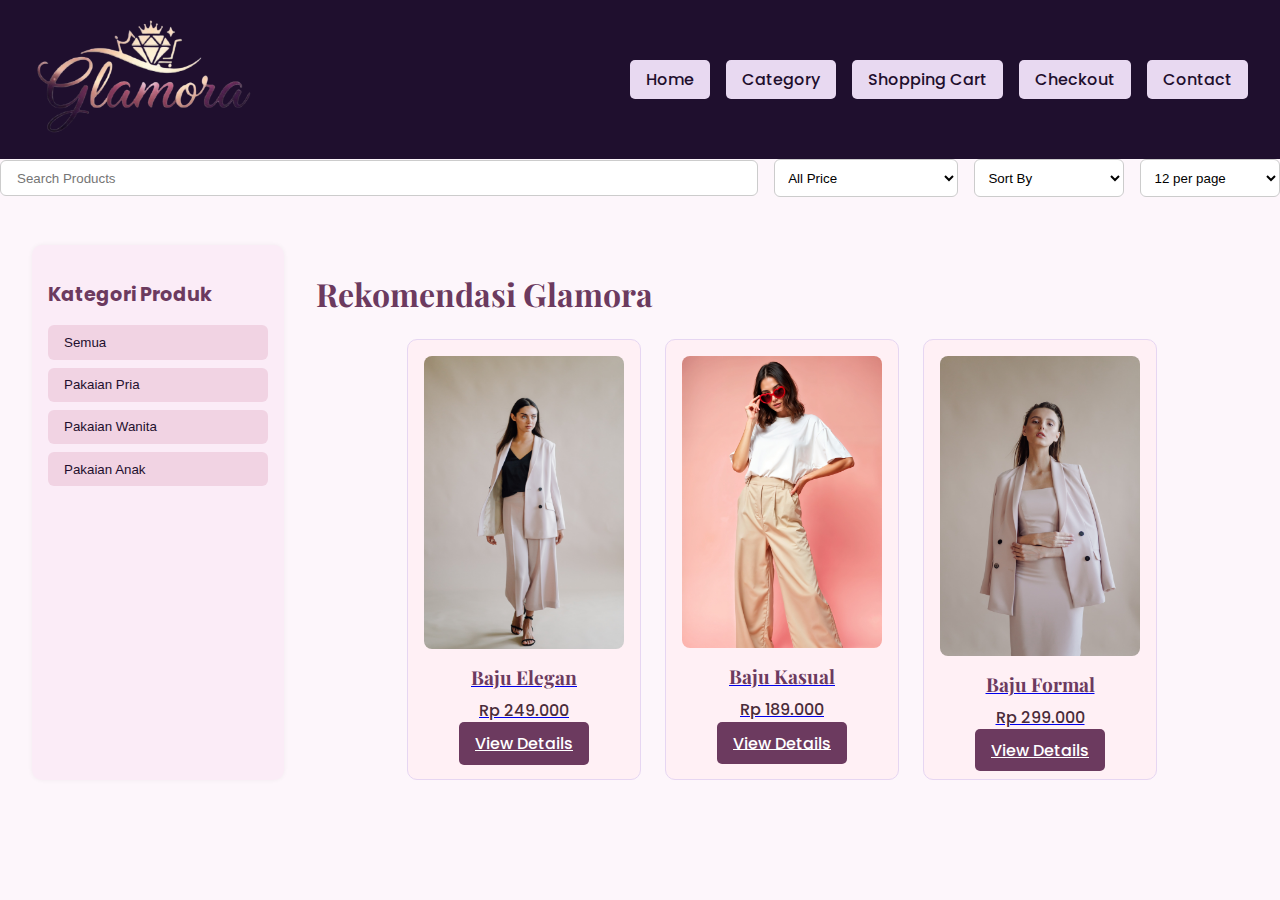
<file: frontend/category.html>
<!DOCTYPE html>
<html lang="id">
<head>
  <meta charset="UTF-8">
  <meta name="viewport" content="width=device-width, initial-scale=1.0">
  <title>Kategori - Glamora</title>
  <link rel="stylesheet" href="assets/css/style.css">
  <link href="https://fonts.googleapis.com/css2?family=Playfair+Display&family=Poppins&display=swap" rel="stylesheet">
</head>
<body>
  <!-- Navbar -->
  <header>
    <nav class="navbar">
      <a href="index.html" class="logo">
        <img src="assets/img/logo.png" alt="Glamora Logo" />
      </a>
      <ul class="nav-links">
        <li><a href="index.html" class="nav-btn">Home</a></li>
        <li><a href="category.html" class="nav-btn">Category</a></li>
        <li><a href="cart.html" class="nav-btn">Shopping Cart</a></li>
        <li><a href="checkout.html" class="nav-btn">Checkout</a></li>
        <li><a href="contact.html" class="nav-btn">Contact</a></li>
      </ul>
    </nav>
  </header>

  <!-- Filter Bar -->
  <div class="filter-bar">
    <input type="text" placeholder="Search Products" class="search-input">

    <select class="filter-dropdown">
      <option>All Price</option>
      <option>Rp150.000 - Rp250.000</option>
      <option>Rp300.000 - Rp450.000</option>
      <option>Rp500.000+</option>
    </select>

    <select class="filter-dropdown">
      <option>Sort By</option>
      <option>Featured</option>
      <option>Newest</option>
      <option>Price: Low to High</option>
      <option>Price: High to Low</option>
    </select>

    <select class="filter-dropdown">
      <option>12 per page</option>
      <option>24 per page</option>
      <option>36 per page</option>
    </select>
  </div>

  <!-- Main Content -->
  <main class="category-layout">
    <!-- Sidebar Kategori -->
    <aside class="sidebar">
      <h3>Kategori Produk</h3>
      <ul class="category-list">
        <li><button class="btn-pink">Semua</button></li>
        <li><button class="btn-pink">Pakaian Pria</button></li>
        <li><button class="btn-pink">Pakaian Wanita</button></li>
        <li><button class="btn-pink">Pakaian Anak</button></li>
      </ul>
    </aside>

    <!-- Produk -->
    <section class="product-section">
      <h2>Rekomendasi Glamora</h2>
      <div class="product-grid">
        <div class="product-card">
          <a href="product.html?id=baju-elegan">
            <img src="assets/img/baju1.jpg" alt="Baju Elegan">
            <h4>Baju Elegan</h4>
            <p class="product-price">Rp 249.000</p>
          </a>
          <a href="product.html?id=baju-elegan" class="btn-accent">View Details</a>
        </div>

        <div class="product-card">
          <a href="product.html?id=baju-kasual">
            <img src="assets/img/baju2.jpg" alt="Baju Kasual">
            <h4>Baju Kasual</h4>
            <p class="product-price">Rp 189.000</p>
          </a>
          <a href="product.html?id=baju-kasual" class="btn-accent">View Details</a>
        </div>

        <div class="product-card">
          <a href="product.html?id=baju-formal">
            <img src="assets/img/baju3.jpg" alt="Baju Formal">
            <h4>Baju Formal</h4>
            <p class="product-price">Rp 299.000</p>
          </a>
          <a href="product.html?id=baju-formal" class="btn-accent">View Details</a>
        </div>
      </div>
    </section>
  </main>
</body>
</html>
</file>
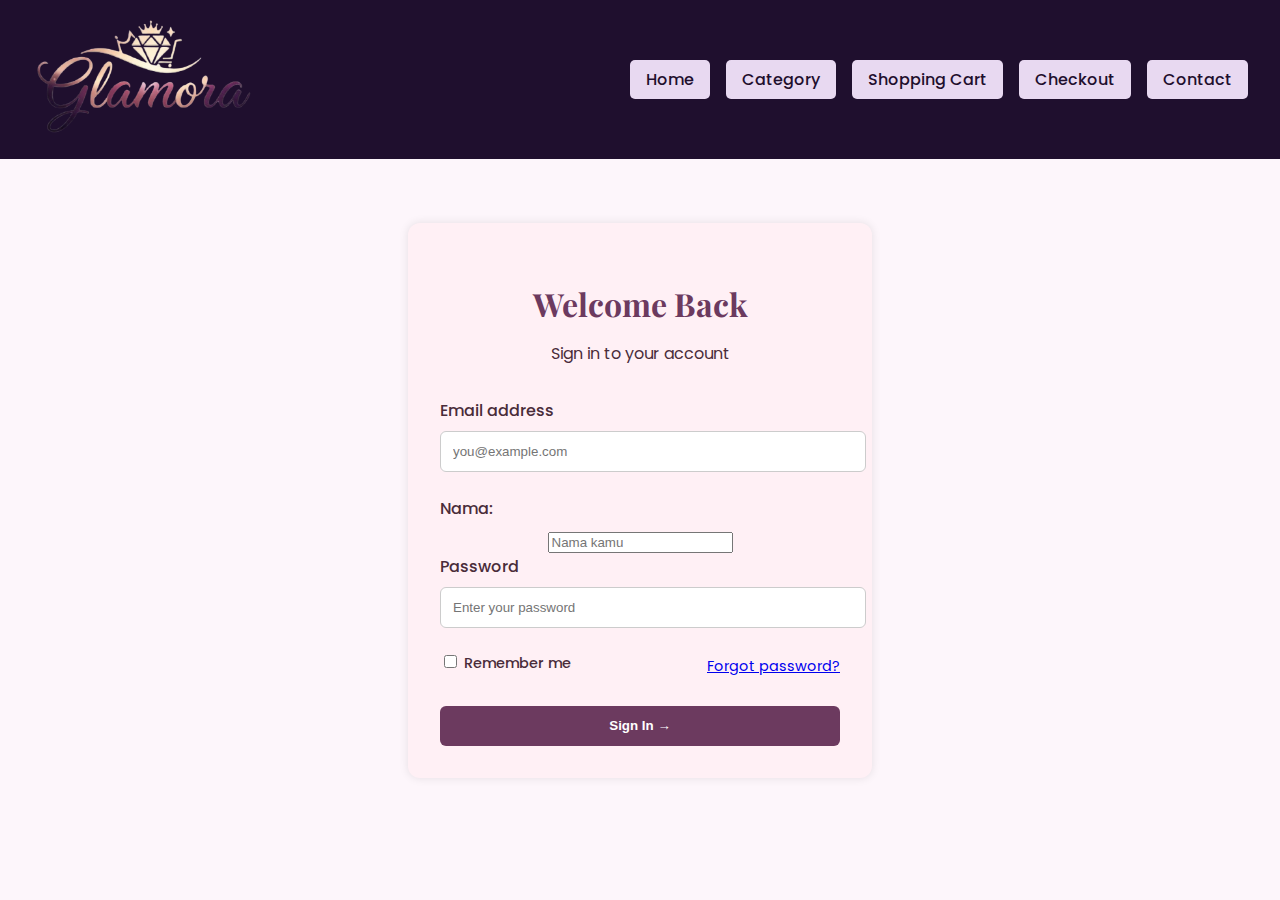
<file: frontend/login.html>
<!DOCTYPE html>
<html lang="id">
<head>
  <meta charset="UTF-8">
  <meta name="viewport" content="width=device-width, initial-scale=1.0">
  <title>Login - Glamora</title>
  <link rel="stylesheet" href="assets/css/style.css">
  <link href="https://fonts.googleapis.com/css2?family=Playfair+Display&family=Poppins&display=swap" rel="stylesheet">
</head>
<body>
  <!-- Navbar -->
  <header>
    <nav class="navbar">
      <a href="index.html" class="logo">
        <img src="assets/img/logo.png" alt="Glamora Logo" />
      </a>
      <ul class="nav-links">
        <li><a href="index.html" class="nav-btn">Home</a></li>
        <li><a href="category.html" class="nav-btn">Category</a></li>
        <li><a href="cart.html" class="nav-btn">Shopping Cart</a></li>
        <li><a href="checkout.html" class="nav-btn">Checkout</a></li>
        <li><a href="contact.html" class="nav-btn">Contact</a></li>
      </ul>
    </nav>
  </header>

  <!-- Login Section -->
  <main class="login-container">
    <section class="login-box">
      <h2>Welcome Back</h2>
      <p>Sign in to your account</p>
      <form>
        <label for="email">Email address</label>
        <input type="email" id="email" placeholder="you@example.com" required>

        <label for="name">Nama:</label>
        <input type="text" id="name" placeholder="Nama kamu" required />

        <label for="password">Password</label>
        <div class="password-field">
          <input type="password" id="password" placeholder="Enter your password" required>
          <span class="toggle-password"></span>
        </div>

        <div class="remember-forgot">
          <label><input type="checkbox"> Remember me</label>
          <a href="#">Forgot password?</a>
        </div>

        <button type="submit" class="btn-login">Sign In →</button>
      </form>
    </section>
  </main>

  <!-- Script Login dengan sessionStorage -->
  <script>
    document.addEventListener("DOMContentLoaded", function () {
      const signInBtn = document.querySelector(".btn-login");

      signInBtn.addEventListener("click", function (e) {
        e.preventDefault();

        const name = document.getElementById("name").value;
        const email = document.getElementById("email").value;
        const password = document.getElementById("password").value;

        if (name && email && password) {
          sessionStorage.setItem("isLoggedIn", "true");
          sessionStorage.setItem("userName", name);
          window.location.href = "index.html";
        } else {
          alert("Isi semua data terlebih dahulu.");
        }
      });
    });
  </script>
</body>
</html>
</file>
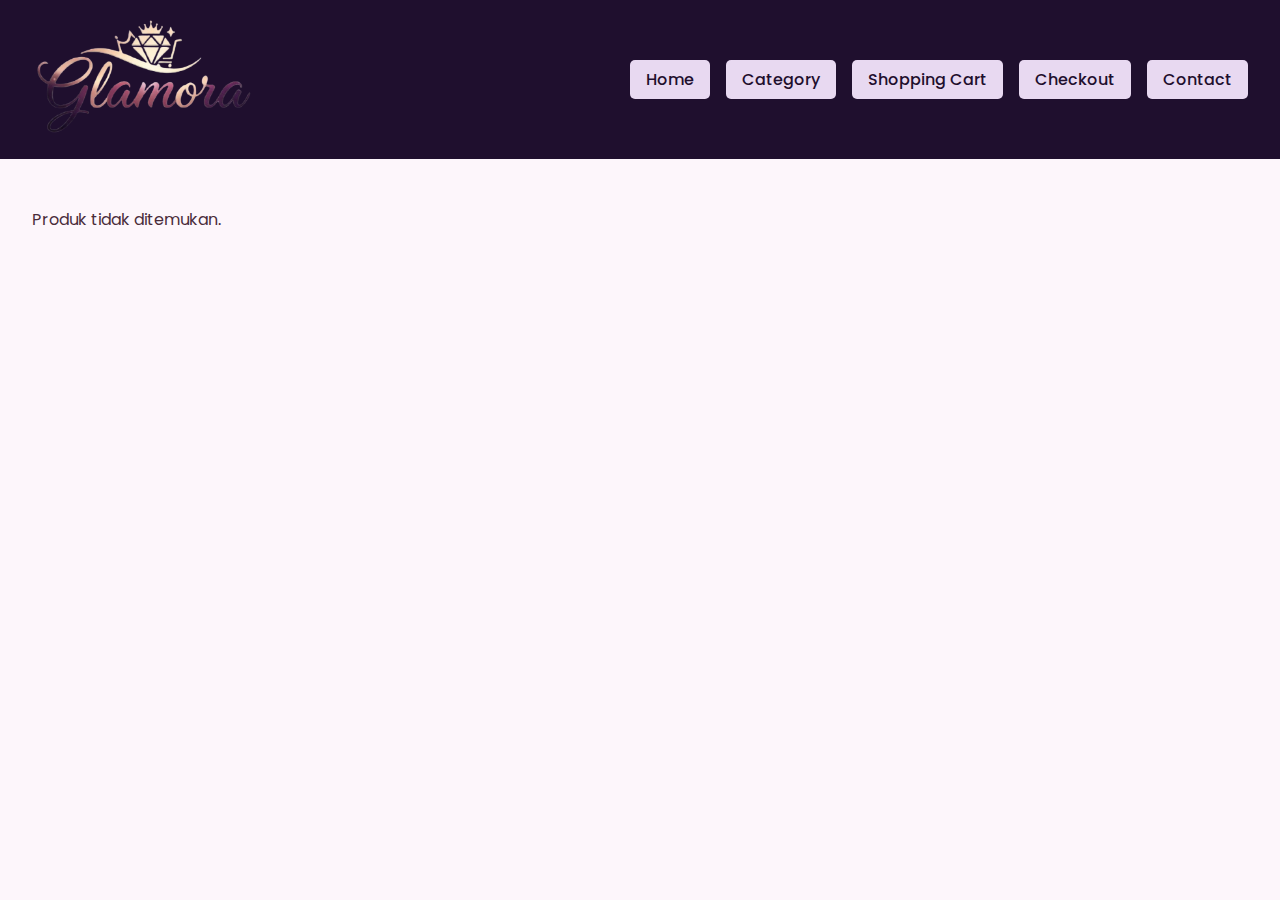
<file: frontend/product.html>
<!DOCTYPE html>
<html lang="id">
<head>
  <meta charset="UTF-8" />
  <meta name="viewport" content="width=device-width, initial-scale=1.0" />
  <title>Detail Produk - Glamora</title>
  <link rel="stylesheet" href="assets/css/style.css" />
  <link href="https://fonts.googleapis.com/css2?family=Playfair+Display&family=Poppins&display=swap" rel="stylesheet">
</head>
<body>
  <!-- Navbar -->
  <header>
    <nav class="navbar">
      <a href="index.html" class="logo">
        <img src="assets/img/logo.png" alt="Glamora Logo" />
      </a>
      <ul class="nav-links">
        <li><a href="index.html" class="nav-btn">Home</a></li>
        <li><a href="category.html" class="nav-btn">Category</a></li>
        <li><a href="cart.html" class="nav-btn">Shopping Cart</a></li>
        <li><a href="checkout.html" class="nav-btn">Checkout</a></li>
        <li><a href="contact.html" class="nav-btn">Contact</a></li>
      </ul>
    </nav>
  </header>

  <!-- Product Detail -->
  <main class="product-detail">
    <div class="product-image">
      <img id="productImage" src="" alt="Gambar Produk" />
    </div>
    <div class="product-info">
      <h2 id="productName"></h2>
      <p class="price" id="productPrice"></p>
      <p class="description" id="productDescription"></p>

      <label for="sizeSelect">Ukuran:</label>
      <select id="sizeSelect">
        <option value="S">S</option>
        <option value="M">M</option>
        <option value="L">L</option>
        <option value="XL">XL</option>
      </select>

      <label for="quantity">Jumlah:</label>
      <input type="number" id="quantity" value="1" min="1" />

      <button id="addToCartBtn" class="btn-pink">Add to Cart</button>
    </div>
  </main>

  <!-- Script -->
  <script>
    const products = {
      "baju-elegan": {
        name: "Baju Elegan",
        price: 249000,
        description: "Gaun elegan dengan potongan klasik dan bahan premium.",
        image: "assets/img/baju1.jpg"
      },
      "baju-kasual": {
        name: "Baju Kasual",
        price: 189000,
        description: "Baju kasual nyaman dipakai sehari-hari.",
        image: "assets/img/baju2.jpg"
      },
      "baju-formal": {
        name: "Baju Formal",
        price: 299000,
        description: "Baju formal cocok untuk acara resmi dan kantor.",
        image: "assets/img/baju3.jpg"
      }
    };

    // Ambil ID dari URL
    const urlParams = new URLSearchParams(window.location.search);
    const productId = urlParams.get("id");
    const product = products[productId];

    // Tampilkan data produk
    if (product) {
      document.getElementById("productName").textContent = product.name;
      document.getElementById("productPrice").textContent = "Rp " + product.price.toLocaleString("id-ID");
      document.getElementById("productDescription").textContent = product.description;
      document.getElementById("productImage").src = product.image;
    } else {
      document.querySelector(".product-detail").innerHTML = "<p>Produk tidak ditemukan.</p>";
    }

    // Tambahkan ke keranjang
    document.getElementById("addToCartBtn").addEventListener("click", function () {
      const size = document.getElementById("sizeSelect").value;
      const quantity = parseInt(document.getElementById("quantity").value);

      const item = {
        name: product.name,
        price: product.price,
        image: product.image,
        size,
        quantity
      };

      let cart = JSON.parse(localStorage.getItem("cart")) || [];
      cart.push(item);
      localStorage.setItem("cart", JSON.stringify(cart));

      alert(`${item.name} (Ukuran ${size}) berhasil ditambahkan ke keranjang!`);
    });
  </script>
</body>
</html>
</file>
<file: frontend/assets/css/style.css>
/* === RESET & BODY === */
body {
  font-family: 'Poppins', sans-serif;
  background-color: #fdf6fb;
  color: #4a2c3a;
  margin: 0;
  padding: 0;
}

/* === NAVBAR === */
.navbar {
  background-color: #1f0f2e;
  padding: 1rem 2rem;
  display: flex;
  justify-content: space-between;
  align-items: center;
}

.logo img {
  height: 120px;
}

.nav-links {
  list-style: none;
  display: flex;
  gap: 1rem;
  margin: 0;
  padding: 0;
}

.nav-links li {
  display: inline-block;
}

.nav-btn {
  background-color: #e8d9f1;
  color: #1f0f2e;
  padding: 0.5rem 1rem;
  border-radius: 5px;
  text-decoration: none;
  font-weight: 500;
  transition: background-color 0.3s ease;
}

.nav-btn:hover {
  background-color: #d6b8e6;
  color: #ffffff;
}

/* === HERO SECTION === */
.home-container {
  padding: 2rem;
}

.hero {
  display: flex;
  justify-content: space-between;
  align-items: center;
  padding: 3rem 2rem;
  gap: 2rem;
}

.hero-left {
  max-width: 60%;
}

.hero-left h2 {
  font-family: 'Playfair Display', serif;
  font-size: 3.2rem;
  color: #6c3a5f;
  margin-bottom: 1rem;
}

.hero-left p {
  font-size: 1.4rem;
  color: #4a2c3a;
  margin-bottom: 1.5rem;
}

.btn-purple {
  background-color: #caa0e8;
  color: #1f0f2e;
  padding: 0.8rem 1.5rem;
  border: none;
  border-radius: 6px;
  font-weight: 600;
  text-decoration: none;
  cursor: pointer;
  transition: background-color 0.3s ease;
}

.btn-purple:hover {
  background-color: #b88bd6;
  color: #ffffff;
}

.hero-right img {
  height: 250px;
  opacity: 0.9;
}

/* === BEST SELLER SECTION === */
.best-sellers {
  margin-top: 2rem;
}

.best-sellers h3 {
  font-size: 2rem;
  font-family: 'Playfair Display', serif;
  color: #6c3a5f;
  text-align: center;
  margin-bottom: 1.5rem;
}

.product-grid {
  display: flex;
  gap: 1.5rem;
  flex-wrap: wrap;
  justify-content: center;
}

.product-card {
  background-color: #fff0f5;
  border: 1px solid #e6d6f2;
  border-radius: 10px;
  padding: 1rem;
  width: 200px;
  text-align: center;
}

.product-card img {
  width: 100%;
  border-radius: 8px;
}


.btn-accent {
  background-color: #6c3a5f;
  color: #ffffff;
  padding: 0.6rem 1rem;
  border: none;
  border-radius: 5px;
  cursor: pointer;
  font-weight: 500;
  margin-top: 0.5rem;
  transition: background-color 0.3s ease;
}

.btn-accent:hover {
  background-color: #a56ca5;
}

/* === RESPONSIVE === */
@media (max-width: 768px) {
  .navbar {
    flex-direction: column;
    align-items: flex-start;
  }
  .category-layout {
  flex-direction: column;
  }
  .filter-bar {
    flex-direction: column;
    align-items: stretch;
  }

  .active-filters {
    justify-content: center;
  }

.sidebar {
  width: 100%;
  margin-bottom: 2rem;
}

.category-list .btn-pink {
  text-align: center;
}

  .nav-links {
    flex-direction: column;
    gap: 0.5rem;
    margin-top: 1rem;
  }

  .hero {
    flex-direction: column;
    text-align: center;
  }

  .hero-left {
    max-width: 100%;
  }

  .hero-right {
    align-items: center;
  }

  .product-grid {
    flex-direction: column;
    align-items: center;
  }
}





.login-container {
  display: flex;
  justify-content: center;
  align-items: center;
  padding: 4rem 2rem;
}

.login-box {
  background-color: #fff0f5;
  padding: 2rem;
  border-radius: 12px;
  width: 100%;
  max-width: 400px;
  box-shadow: 0 0 10px rgba(0,0,0,0.1);
  text-align: center;
}

.login-box h2 {
  font-family: 'Playfair Display', serif;
  font-size: 2rem;
  color: #6c3a5f;
  margin-bottom: 0.5rem;
}

.login-box p {
  color: #4a2c3a;
  margin-bottom: 2rem;
}

.login-box label {
  display: block;
  text-align: left;
  margin-bottom: 0.5rem;
  font-weight: 500;
}

.login-box input[type="email"],
.login-box input[type="password"] {
  width: 100%;
  padding: 0.75rem;
  margin-bottom: 1.5rem;
  border: 1px solid #ccc;
  border-radius: 6px;
}

.password-field {
  position: relative;
}

.toggle-password {
  position: absolute;
  right: 10px;
  top: 50%;
  transform: translateY(-50%);
  cursor: pointer;
}

.remember-forgot {
  display: flex;
  justify-content: space-between;
  align-items: center;
  margin-bottom: 1.5rem;
  font-size: 0.9rem;
}

.btn-login {
  background-color: #6c3a5f;
  color: #fff;
  padding: 0.8rem 1.2rem;
  border: none;
  border-radius: 6px;
  font-weight: 600;
  cursor: pointer;
  width: 100%;
  transition: background-color 0.3s ease;
}

.btn-login:hover {
  background-color: #a56ca5;
}




/* === CATEGORY PAGE === */
.category-layout {
  display: flex;
  gap: 2rem;
  padding: 2rem;
}

/* Sidebar kategori */
.sidebar {
  width: 220px;
  background-color: #fbecf7;
  padding: 1rem;
  border-radius: 10px;
  box-shadow: 0 0 5px rgba(0,0,0,0.05);
}

.sidebar h3 {
  font-size: 1.2rem;
  color: #6c3a5f;
  margin-bottom: 1rem;
}

.category-list {
  list-style: none;
  padding: 0;
  margin: 0;
}

.category-list li {
  margin-bottom: 0.5rem;
}

.category-list .btn-pink {
  width: 100%;
  text-align: left;
}

/* Bagian produk */
.product-section {
  flex: 1;
}

.product-section h2 {
  font-size: 2rem;
  font-family: 'Playfair Display', serif;
  color: #6c3a5f;
  margin-bottom: 1.5rem;
}

/* Tombol kategori */
.btn-pink {
  background-color: #f1d3e3;
  color: #1f0f2e;
  padding: 0.6rem 1rem;
  border: none;
  border-radius: 6px;
  font-weight: 500;
  cursor: pointer;
  transition: background-color 0.3s ease;
}

.btn-pink:hover {
  background-color: #d2b7e4;
  color: #ffffff;
}






/* === FILTER BAR === */
.filter-bar {
  display: flex;
  flex-wrap: wrap;
  gap: 1rem;
  margin-bottom: 1rem;
  align-items: center;
}

.search-input {
  padding: 0.6rem 1rem;
  border: 1px solid #ccc;
  border-radius: 6px;
  flex: 1;
  min-width: 180px;
}

.filter-dropdown {
  padding: 0.6rem;
  border: 1px solid #ccc;
  border-radius: 6px;
  background-color: #fff;
  font-weight: 500;
  min-width: 140px;
}

.view-toggle {
  background-color: #caa0e8;
  border: none;
  padding: 0.6rem 0.8rem;
  border-radius: 6px;
  cursor: pointer;
  font-size: 1.2rem;
}

.view-toggle:hover {
  background-color: #b88bd6;
  color: #fff;
}






.cart-layout {
  display: flex;
  gap: 2rem;
  padding: 2rem;
  flex-wrap: wrap;
}

.cart-items {
  flex: 2;
}

.order-summary {
  flex: 1;
  background-color: #fff0f5;
  padding: 1.5rem;
  border-radius: 10px;
  box-shadow: 0 0 5px rgba(0,0,0,0.05);
}

.order-summary h3 {
  font-size: 1.5rem;
  margin-bottom: 1rem;
  color: #6c3a5f;
}

.order-summary p {
  margin: 0.5rem 0;
  color: #4a2c3a;
}

.order-summary select {
  width: 100%;
  padding: 0.6rem;
  margin-bottom: 1rem;
  border-radius: 6px;
  border: 1px solid #ccc;
}

.btn-link {
  display: inline-block;
  margin-top: 1rem;
  color: #6c3a5f;
  text-decoration: underline;
  font-weight: 500;
}

.cart-card {
  display: flex;
  gap: 1rem;
  background-color: #f7eaf3;
  padding: 1rem;
  border-radius: 10px;
  margin-bottom: 1.5rem;
  box-shadow: 0 0 5px rgba(0,0,0,0.05);
}

.cart-card img {
  width: 120px;
  border-radius: 8px;
  object-fit: cover;
  border-radius: 8px;
}

.cart-details {
  flex: 1;
}

.cart-details h4 {
  margin: 0;
  color: #6c3a5f;
}

.cart-details p {
  margin: 0.3rem 0;
  color: #4a2c3a;
}

.cart-details label {
  display: block;
  margin: 0.5rem 0;
}


/* Cart Layout */
.cart-layout {
  display: flex;
  gap: 2rem;
  padding: 2rem;
  flex-wrap: wrap;
}

.cart-items {
  flex: 2;
}

.order-summary {
  flex: 1;
  background-color: #faf4f4;
  padding: 1.5rem;
  border-radius: 10px;
  box-shadow: 0 0 5px rgba(0,0,0,0.05);
}

.order-summary select {
  width: 100%;
  padding: 0.6rem;
  margin: 0.5rem 0 1rem 0;
  border-radius: 6px;
  border: 1px solid #ccc;
}

/* Cart Card */
.cart-card {
  display: flex;
  gap: 1rem;
  background-color: #faeff7;
  padding: 1rem;
  border-radius: 10px;
  margin-bottom: 1.5rem;
  box-shadow: 0 0 5px rgba(0,0,0,0.05);
}

.cart-card img {
  width: 120px;
  border-radius: 8px;
}

/* Cart Actions */
.cart-actions {
  display: flex;
  flex-wrap: wrap;
  gap: 1rem;
  margin-top: 2rem;
}

.cart-actions .btn-danger {
  background-color: #5a5a5a;
  color: white;
  border: none;
  padding: 0.6rem 1.2rem;
  border-radius: 4px;
  cursor: pointer;
}

.cart-actions .btn-pink {
  background-color: #3c2f78;
  color: white;
  border: none;
  padding: 0.6rem 1.2rem;
  border-radius: 4px;
  cursor: pointer;
}

.cart-actions .btn-link {
  color: #6c63ff;
  text-decoration: underline;
  font-size: 0.9rem;
}


.coupon-input {
  flex: 1;
  padding: 0.6rem 1rem;
  border: 1px solid #ccc;
  border-radius: 6px;
  min-width: 200px;
}

/* Button Styles */
.btn-dark {
  background-color: #333;
  color: #fff;
  padding: 0.6rem 1rem;
  border: none;
  border-radius: 6px;
  cursor: pointer;
}

.btn-outline {
  background-color: #fff;
  color: #333;
  border: 1px solid #333;
  padding: 0.6rem 1rem;
  border-radius: 6px;
  cursor: pointer;
}

.btn-danger {
  background-color: #fff;
  color: #d9534f;
  border: 1px solid #d9534f;
  padding: 0.6rem 1rem;
  border-radius: 6px;
  cursor: pointer;
}

.btn-danger:hover {
  background-color: #d9534f;
  color: #fff;
}







.checkout-layout {
  display: flex;
  gap: 2rem;
  padding: 2rem;
  flex-wrap: wrap;
}

.checkout-form {
  flex: 2;
  background-color: #fdf6fb;
  padding: 2rem;
  border-radius: 10px;
  box-shadow: 0 0 5px rgba(0,0,0,0.05);
}

.checkout-form h3 {
  margin-top: 2rem;
  color: #6c3a5f;
}

.checkout-form input,
.checkout-form select {
  width: 100%;
  padding: 0.8rem;
  margin: 0.5rem 0 1rem 0;
  border: 1px solid #ccc;
  border-radius: 6px;
  font-family: 'Poppins', sans-serif;
}

.card-details input {
  margin-bottom: 1rem;
}

.checkout-form label {
  display: block;
  margin: 1rem 0;
  color: #4a2c3a;
}

.btn-dark {
  background-color: #333;
  color: #fff;
  padding: 0.8rem 1.2rem;
  border: none;
  border-radius: 6px;
  font-weight: 600;
  cursor: pointer;
}

.order-summary {
  flex: 1;
  background-color: #fbfafa;
  padding: 1.5rem;
  border-radius: 10px;
  box-shadow: 0 0 5px rgba(0,0,0,0.05);
}

.order-summary h3 {
  font-size: 1.5rem;
  margin-bottom: 1rem;
  color: #6c3a5f;
}

.order-summary p {
  margin: 0.5rem 0;
  color: #4a2c3a;
  font-weight: 500;
}






.contact-container {
  max-width: 800px;
  margin: 2rem auto;
  padding: 2rem;
  background-color: #fdf6fb;
  border-radius: 10px;
  box-shadow: 0 0 5px rgba(0,0,0,0.05);
}

.contact-form {
  display: flex;
  flex-direction: column;
  gap: 1rem;
}

.contact-form input,
.contact-form textarea {
  padding: 0.8rem;
  border: 1px solid #ccc;
  border-radius: 6px;
  font-family: 'Poppins', sans-serif;
}

.contact-info {
  display: flex;
  flex-wrap: wrap;
  gap: 2rem;
  margin-top: 3rem;
}

.info-box {
  flex: 1;
  background-color: #fff0f5;
  padding: 1rem;
  border-radius: 8px;
  box-shadow: 0 0 3px rgba(0,0,0,0.05);
}

.info-box h4 {
  margin-bottom: 0.5rem;
  color: #6c3a5f;
}

.info-box p {
  margin: 0;
  color: #4a2c3a;
  line-height: 1.6;
}





.product-detail {
  display: flex;
  gap: 2rem;
  padding: 2rem;
  flex-wrap: wrap;
}

.product-image img {
  width: 300px;
  border-radius: 10px;
}

.product-info {
  flex: 1;
}

.product-info h2 {
  font-size: 2rem;
  color: #6c3a5f;
}

.product-info .price {
  font-weight: bold;
  margin: 1rem 0;
  color: #4a2c3a;
}

.product-info .description {
  margin-bottom: 1.5rem;
  color: #4a2c3a;
}



.product-card h4 {
  color: #6c3a5f; /* warna ungu khas Glamora */
  font-family: 'Playfair Display', serif;
  font-size: 1.2rem;
  margin: 0.5rem 0;
}

.product-price {
  color: #4a2c3a;
  font-weight: 500;
  font-size: 1rem;
  margin: 0.5rem 0;
}
</file>
